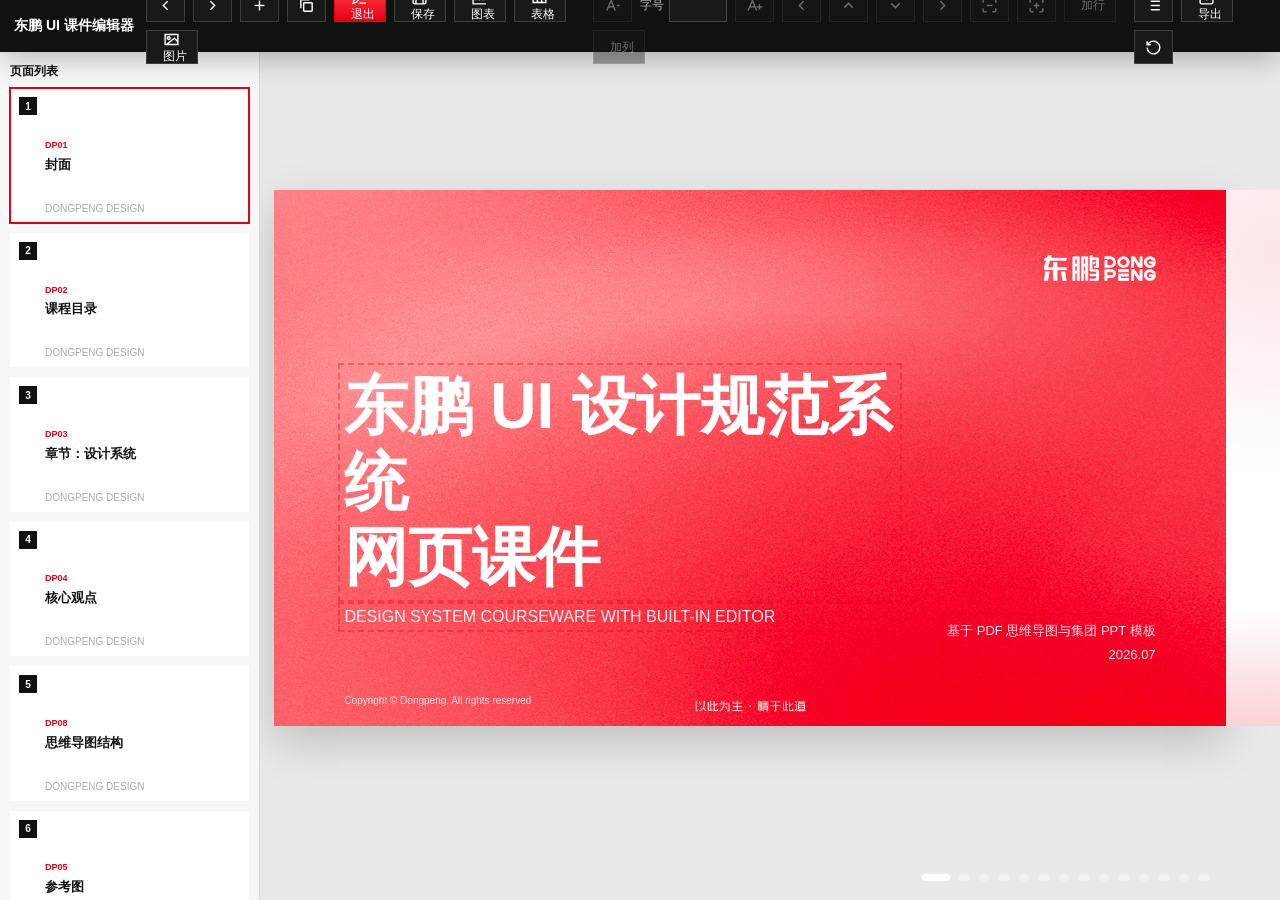
<file: courseware/index.html>
<!doctype html>
<html lang="zh-CN">
<head>
  <meta charset="UTF-8" />
  <meta name="viewport" content="width=device-width, initial-scale=1.0" />
  <title>东鹏 UI 设计规范系统课件 · 可编辑版</title>
  <style>
    :root{
      --dp-red:#e60012;
      --dp-red-deep:#c9000f;
      --dp-red-soft:#ff4b55;
      --dp-ink:#202124;
      --dp-text:#333;
      --dp-muted:#737373;
      --dp-line:#f0c9cc;
      --dp-paper:#fff;
      --dp-wash:#fff7f7;
      --dp-font:"Microsoft YaHei UI","Microsoft YaHei","微软雅黑","PingFang SC","Noto Sans SC",Arial,sans-serif;
      --dp-mono:"DIN Alternate","Arial Narrow",Arial,sans-serif;
    }
    *{box-sizing:border-box}
    html,body{width:100%;height:100%;margin:0;overflow:hidden;background:#f3f3f3;color:var(--dp-ink);font-family:var(--dp-font);-webkit-font-smoothing:antialiased}
    button,input{font:inherit}
    .toolbar{position:fixed;left:0;right:0;top:0;height:52px;z-index:90;display:flex;align-items:center;justify-content:space-between;gap:12px;padding:0 14px;background:#111;color:#fff;border:0;backdrop-filter:none}
    .toolbar strong{font-size:14px;color:#fff;white-space:nowrap}
    .toolbar .group{display:flex;align-items:center;gap:8px;flex-wrap:wrap}
    .tool-btn{height:34px;min-width:34px;border:1px solid rgba(255,255,255,.16);background:#191919;color:#fff;display:inline-grid;place-items:center;cursor:pointer;padding:0 10px}
    .tool-btn.primary{background:linear-gradient(180deg,#ff3b44,var(--dp-red));color:#fff;border-color:var(--dp-red)}
    .tool-btn svg{width:17px;height:17px;stroke:currentColor;stroke-width:2;fill:none}
    .tool-btn span{margin-left:6px;font-size:12px}
    .tool-btn:disabled{opacity:.38;cursor:not-allowed}
    .tool-input{width:58px;height:34px;border:1px solid rgba(255,255,255,.2);color:#fff;padding:0 8px;background:#191919}
    .tool-label{font-size:12px;color:#bbb;display:flex;align-items:center;gap:5px}
    .editor-on .toolbar{box-shadow:0 8px 28px rgba(0,0,0,.24)}
    .slide-sidebar{position:fixed;left:0;top:52px;bottom:0;width:260px;z-index:70;background:#f7f7f7;border-right:1px solid #d8d8d8;overflow:auto;padding:12px 10px}
    .slide-sidebar h2{font-size:12px;line-height:1.2;color:#111;margin:0 0 10px;font-weight:800}
    .thumb-list{display:grid;gap:10px}
    .thumb{position:relative;width:100%;aspect-ratio:16/9;border:1px solid transparent;background:#fff;cursor:pointer;text-align:left;padding:12px 12px 10px 34px;overflow:hidden}
    .thumb.active{border-color:var(--dp-red);box-shadow:0 0 0 1px var(--dp-red)}
    .thumb-num{position:absolute;left:8px;top:8px;width:18px;height:18px;display:grid;place-items:center;background:#111;color:#fff;font-size:10px;font-weight:800}
    .thumb-layout{font-size:9px;line-height:1.2;color:var(--dp-red);font-weight:800;text-transform:uppercase}
    .thumb-title{margin-top:6px;font-size:13px;line-height:1.25;color:#111;font-weight:800}
    .thumb-foot{position:absolute;left:34px;right:12px;bottom:8px;font-size:10px;color:#aaa;white-space:nowrap;overflow:hidden;text-overflow:ellipsis}
    .workspace-bg{position:fixed;left:260px;right:0;top:52px;bottom:0;background:#e9e9e9;z-index:1}
    #deck{position:fixed;left:300px;top:72px;width:1280px;height:720px;display:flex;transition:transform .34s cubic-bezier(.77,0,.175,1);z-index:10;box-shadow:0 16px 42px rgba(0,0,0,.18);overflow:visible}
    .slide{width:1280px;height:720px;flex:0 0 1280px;position:relative;overflow:hidden;background:#fff;padding:7.2vh 5.5vw 6.4vh;display:flex;flex-direction:column}
    .slide::after{content:"";position:absolute;left:0;right:0;bottom:0;height:13vh;background:linear-gradient(0deg,rgba(230,0,18,.18),rgba(230,0,18,0));pointer-events:none}
    .slide.dp-red{color:#fff;background:var(--dp-red) url("images/dp-ppt-bg1.png") center/cover no-repeat}
    .slide.dp-red::after{display:none}
    .slide.dp-light{background:radial-gradient(circle at 82% 96%,rgba(230,0,18,.16),transparent 34%),radial-gradient(circle at 5% 12%,rgba(230,0,18,.10),transparent 22%),#fff}
    .dp-chrome{position:relative;z-index:2;display:flex;align-items:flex-start;justify-content:space-between;min-height:34px;margin-bottom:4.2vh;font-size:11px;line-height:1.3;color:var(--dp-red);font-weight:700}
    .dp-red .dp-chrome{color:#fff}
    .dp-chrome .right{display:flex;align-items:center;gap:12px;text-transform:uppercase;letter-spacing:.02em}
    .dp-logo{width:112px;height:auto;display:block}
    .dp-mark-text{font-size:15px;font-weight:800;color:var(--dp-red)}
    .dp-foot{position:absolute;z-index:3;left:0;right:0;bottom:2.2vh;text-align:center;font-size:12px;letter-spacing:.08em;color:var(--dp-red)}
    .dp-red .dp-foot{color:#fff}
    .dp-copyright{position:absolute;left:5.5vw;bottom:2.2vh;font-size:10px;color:rgba(255,255,255,.82)}
    .dp-cover-main{position:relative;z-index:2;display:grid;grid-template-columns:1fr auto;align-items:center;gap:4vw;flex:1}
    .dp-cover-title{font-size:min(5.7vw,64px);line-height:1.18;font-weight:800;color:#fff;margin:0}
    .dp-cover-en{margin-top:12px;font-size:16px;color:rgba(255,255,255,.9);text-transform:uppercase}
    .dp-cover-meta{align-self:end;text-align:right;font-size:13px;line-height:1.9;color:rgba(255,255,255,.9)}
    .dp-section-center{position:relative;z-index:2;flex:1;display:grid;place-items:center;text-align:center}
    .dp-section-no{font-size:34px;font-weight:700;color:#fff;margin-bottom:14px}
    .dp-section-line{width:146px;height:1px;background:rgba(255,255,255,.82);margin:16px auto}
    .dp-content{position:relative;z-index:2;flex:1;display:grid;gap:28px}
    .dp-two{grid-template-columns:1.02fr .98fr;align-items:center}
    .dp-two-wide{grid-template-columns:1.15fr .85fr;align-items:start}
    .dp-three{grid-template-columns:repeat(3,1fr)}
    .dp-four{grid-template-columns:repeat(4,1fr)}
    .dp-kicker{font-size:16px;color:var(--dp-red);font-weight:800;margin-bottom:14px}
    .dp-title{font-size:44px;line-height:1.2;font-weight:800;color:var(--dp-ink);letter-spacing:0;margin:0}
    .dp-title-lg{font-size:56px;line-height:1.15;font-weight:800;margin:0}
    .dp-title-xl{font-size:min(7.4vw,82px);line-height:1.1;font-weight:800;margin:0}
    .dp-subtitle{font-size:20px;line-height:1.55;color:var(--dp-muted);font-weight:400}
    .dp-red .dp-subtitle{color:rgba(255,255,255,.92)}
    .dp-lead{font-size:21px;line-height:1.75;color:#555;max-width:840px;margin:0}
    .dp-rule{width:70px;height:2px;background:var(--dp-red);margin:18px 0 24px}
    .dp-red .dp-rule{background:#fff}
    .dp-card{background:rgba(255,255,255,.9);border-left:2px solid var(--dp-red);padding:25px 27px;min-height:150px}
    .dp-card.soft{background:linear-gradient(180deg,#fff,rgba(255,247,247,.92))}
    .dp-card h3{font-size:22px;line-height:1.35;color:var(--dp-red);margin:0 0 12px}
    .dp-card p,.dp-card li{font-size:15px;line-height:1.75;color:#5f6368;margin:0}
    .dp-card ul{margin:0;padding-left:18px}
    .dp-num{font-family:var(--dp-mono);font-size:70px;line-height:1;color:var(--dp-red);font-weight:800}
    .dp-unit{font-size:24px;color:var(--dp-red);font-weight:800;margin-left:4px}
    .dp-stat-label{font-size:15px;color:#555;margin-top:10px;line-height:1.5}
    .dp-stat-grid{display:grid;grid-template-columns:repeat(3,1fr);gap:28px;align-items:end}
    .dp-stat{border-left:2px solid var(--dp-red);padding-left:24px}
    .dp-circle-row{display:flex;align-items:center;justify-content:center;gap:28px;flex-wrap:nowrap}
    .dp-circle{width:170px;height:170px;border-radius:50%;display:grid;place-items:center;text-align:center;padding:24px;border:1.5px solid rgba(230,0,18,.48);color:var(--dp-red);background:rgba(255,255,255,.76)}
    .dp-circle.strong{background:radial-gradient(circle at 32% 20%,#ff858c,var(--dp-red) 68%);color:#fff;border:0}
    .dp-circle h3{font-size:21px;line-height:1.3;margin:0}
    .dp-circle p{font-size:13px;line-height:1.5;margin:8px 0 0;color:inherit;opacity:.86}
    .dp-plus{font-size:32px;color:var(--dp-red);font-weight:300}
    .dp-image-frame{width:100%;height:100%;min-height:360px;overflow:hidden;background:#f5f5f5;border:1px solid rgba(230,0,18,.16)}
    .dp-image-frame img{width:100%;height:100%;object-fit:cover;display:block}
    .dp-product-grid{display:grid;grid-template-columns:repeat(5,1fr);gap:22px;align-items:end}
    .dp-product{background:#fff;border-top:2px solid var(--dp-red);padding-top:10px}
    .dp-product .tile{width:100%;aspect-ratio:3/4;display:grid;place-items:center;background:linear-gradient(135deg,#fff,#ffe6e8);color:var(--dp-red)}
    .dp-product svg{width:44%;height:44%;stroke:currentColor;fill:none;stroke-width:1.8}
    .dp-product h4{font-size:15px;margin:14px 0 0;color:#555}
    .dp-product p{font-size:12px;line-height:1.5;color:#888;margin:4px 0 0}
    .dp-column-chart{height:380px;display:flex;align-items:end;gap:32px;padding:24px 18px 0}
    .dp-column{flex:1;display:flex;flex-direction:column;align-items:center;gap:12px}
    .dp-column-fill{width:100%;background:linear-gradient(180deg,#fff,rgba(230,0,18,.88));height:var(--h);min-height:44px}
    .dp-column strong{color:var(--dp-red);font-size:24px}
    .dp-column span{font-size:13px;color:#666}
    .line-chart{height:360px;background:linear-gradient(#fff,#fff8f8);border:1px solid rgba(230,0,18,.14);padding:28px}
    .line-chart svg{width:100%;height:100%;overflow:visible}
    .line-chart text{font-size:12px;fill:#737373}
    .dp-table{width:100%;border-collapse:collapse;font-size:14px;background:#fff}
    .dp-table th{background:linear-gradient(180deg,#ff7278,var(--dp-red));color:#fff;font-weight:700;padding:12px;border:1px solid #f5a3a8}
    .dp-table td{padding:11px;border:1px solid #f6d4d6;color:#555;text-align:center}
    .dp-table tr:nth-child(even) td{background:#fff8f8}
    .quote{max-width:820px;text-align:center;margin:auto}
    .quote .main{font-size:34px;line-height:1.55;color:var(--dp-red);font-weight:800}
    .quote .sub{font-size:16px;color:#666;margin-top:18px}
    .mindmap{position:relative;min-height:430px;display:grid;place-items:center}
    .mind-center{width:170px;height:170px;border-radius:50%;display:grid;place-items:center;text-align:center;background:linear-gradient(135deg,#ff4b55,var(--dp-red));color:#fff;font-size:24px;font-weight:800}
    .mind-node{position:absolute;width:170px;min-height:82px;background:#fff;border-left:2px solid var(--dp-red);padding:16px 18px;color:#555}
    .mind-node strong{display:block;color:var(--dp-red);font-size:18px;margin-bottom:6px}
    .mind-node small{line-height:1.5}
    .mind-node.n1{left:0;top:20px}.mind-node.n2{right:0;top:20px}.mind-node.n3{left:2vw;bottom:40px}.mind-node.n4{right:2vw;bottom:40px}
    .icon-list{display:grid;grid-template-columns:repeat(4,1fr);gap:16px}
    .icon-cell{background:#fff;border-left:2px solid var(--dp-red);padding:20px;text-align:center;color:var(--dp-red)}
    .icon-cell svg{width:34px;height:34px;stroke:currentColor;fill:none;stroke-width:1.8}
    .icon-cell span{display:block;margin-top:10px;font-size:13px;color:#666}
    #nav{position:fixed;right:5.5vw;bottom:2.1vh;z-index:30;display:flex;gap:8px}
    #nav .dot{width:7px;height:7px;border:0;border-radius:50%;background:rgba(230,0,18,.28);cursor:pointer;transition:all .25s ease}
    #nav .dot.active{width:28px;border-radius:999px;background:var(--dp-red)}
    body.dp-red-bg #nav .dot{background:rgba(255,255,255,.36)}
    body.dp-red-bg #nav .dot.active{background:#fff}
    #index{position:fixed;inset:0;background:rgba(255,255,255,.96);z-index:80;display:none;padding:7vh 5vw;overflow:auto}
    #index.open{display:block}
    #index h2{color:var(--dp-red);font-size:26px;margin:0 0 24px}
    #index .grid{display:grid;grid-template-columns:repeat(auto-fill,minmax(220px,1fr));gap:14px}
    #index button{text-align:left;border:1px solid #f0c9cc;background:#fff;padding:16px;color:#333;cursor:pointer}
    #toast{position:fixed;right:20px;bottom:20px;z-index:120;background:var(--dp-red);color:#fff;padding:10px 14px;font-size:13px;opacity:0;transform:translateY(10px);transition:.25s}
    #toast.show{opacity:1;transform:none}
    [contenteditable="true"]{outline:2px dashed rgba(230,0,18,.35);outline-offset:4px}
    .inserted{margin-top:18px}
    .edit-free{position:absolute!important;margin:0!important;z-index:25}
    .selected-editable{outline:2px solid var(--dp-red)!important;outline-offset:4px}
    .selection-box{position:absolute;z-index:130;pointer-events:none;border:1px solid rgba(230,0,18,.65)}
    .selection-box.hidden{display:none}
    .edit-move-handle,.edit-resize-handle{position:absolute;z-index:140;background:var(--dp-red);color:#fff;border:1px solid #fff;box-shadow:0 4px 16px rgba(230,0,18,.2);user-select:none;touch-action:none}
    .edit-move-handle{left:-2px;top:-34px;height:26px;min-width:62px;padding:0 9px;display:flex;align-items:center;justify-content:center;font-size:12px;cursor:move}
    .edit-resize-handle{right:-13px;bottom:-13px;width:24px;height:24px;cursor:nwse-resize;display:grid;place-items:center}
    .edit-resize-handle::before{content:"";width:10px;height:10px;border-right:2px solid #fff;border-bottom:2px solid #fff}
    .sr-only{position:absolute;width:1px;height:1px;padding:0;margin:-1px;overflow:hidden;clip:rect(0,0,0,0);white-space:nowrap;border:0}
    @media(max-width:920px){
      .toolbar{left:8px;right:8px;top:8px}
      .toolbar strong{display:none}
      .slide{padding:9vh 6vw 7vh}
      .dp-two,.dp-two-wide,.dp-three,.dp-four{grid-template-columns:1fr}
      .dp-cover-main{grid-template-columns:1fr}
      .dp-stat-grid{grid-template-columns:1fr}
      .dp-product-grid{grid-template-columns:repeat(2,1fr)}
      .dp-title-lg{font-size:40px}
      .dp-circle-row{gap:16px;flex-wrap:wrap}
      .dp-circle{width:142px;height:142px}
      .mind-node{position:static;width:auto;margin:8px 0}
      .mindmap{display:block}
      .mind-center{margin:0 auto 14px}
    }
  </style>
</head>
<body class="editor-workspace editor-on">
  <header class="toolbar" aria-label="课件编辑器">
    <strong>东鹏 UI 课件编辑器</strong>
    <div class="group">
      <button class="tool-btn" id="prevBtn" type="button" title="上一页"><svg viewBox="0 0 24 24"><path d="m15 18-6-6 6-6"/></svg></button>
      <button class="tool-btn" id="nextBtn" type="button" title="下一页"><svg viewBox="0 0 24 24"><path d="m9 18 6-6-6-6"/></svg></button>
      <button class="tool-btn" id="addPageBtn" type="button" title="插入页面"><svg viewBox="0 0 24 24"><path d="M12 5v14"/><path d="M5 12h14"/></svg></button>
      <button class="tool-btn" id="duplicatePageBtn" type="button" title="复制当前页"><svg viewBox="0 0 24 24"><rect x="8" y="8" width="12" height="12" rx="1"/><path d="M4 16V5a1 1 0 0 1 1-1h11"/></svg></button>
      <button class="tool-btn primary" id="editToggle" type="button" title="切换编辑">
        <svg viewBox="0 0 24 24"><path d="M12 20h9"/><path d="M16.5 3.5a2.1 2.1 0 0 1 3 3L7 19l-4 1 1-4Z"/></svg><span>编辑</span>
      </button>
      <button class="tool-btn" id="saveBtn" type="button" title="保存到本机">
        <svg viewBox="0 0 24 24"><path d="M19 21H5a2 2 0 0 1-2-2V5a2 2 0 0 1 2-2h11l5 5v11a2 2 0 0 1-2 2Z"/><path d="M17 21v-8H7v8"/><path d="M7 3v5h8"/></svg><span>保存</span>
      </button>
      <button class="tool-btn" id="addChartBtn" type="button" title="插入图表">
        <svg viewBox="0 0 24 24"><path d="M3 3v18h18"/><path d="M7 16V9"/><path d="M12 16V5"/><path d="M17 16v-3"/></svg><span>图表</span>
      </button>
      <button class="tool-btn" id="addTableBtn" type="button" title="插入表格">
        <svg viewBox="0 0 24 24"><path d="M3 5h18v14H3z"/><path d="M3 10h18"/><path d="M9 5v14"/><path d="M15 5v14"/></svg><span>表格</span>
      </button>
      <button class="tool-btn" id="imageBtn" type="button" title="插入图片">
        <svg viewBox="0 0 24 24"><path d="M3 5h18v14H3z"/><circle cx="8" cy="10" r="2"/><path d="m21 15-5-5L5 19"/></svg><span>图片</span>
      </button>
      <input class="sr-only" id="imageInput" type="file" accept="image/*" />
    </div>
    <div class="group" aria-label="对象调整">
      <button class="tool-btn edit-only" id="fontDownBtn" type="button" title="减小字号">
        <svg viewBox="0 0 24 24"><path d="M4 19 10 5l6 14"/><path d="M6.5 14h7"/><path d="M18 12h4"/></svg>
      </button>
      <label class="tool-label">字号<input class="tool-input edit-only" id="fontSizeInput" type="number" min="8" max="120" step="1" /></label>
      <button class="tool-btn edit-only" id="fontUpBtn" type="button" title="增大字号">
        <svg viewBox="0 0 24 24"><path d="M3 19 9 5l6 14"/><path d="M5.5 14h7"/><path d="M19 10v8"/><path d="M15 14h8"/></svg>
      </button>
      <button class="tool-btn edit-only" id="moveLeftBtn" type="button" title="左移"><svg viewBox="0 0 24 24"><path d="m15 18-6-6 6-6"/></svg></button>
      <button class="tool-btn edit-only" id="moveUpBtn" type="button" title="上移"><svg viewBox="0 0 24 24"><path d="m18 15-6-6-6 6"/></svg></button>
      <button class="tool-btn edit-only" id="moveDownBtn" type="button" title="下移"><svg viewBox="0 0 24 24"><path d="m6 9 6 6 6-6"/></svg></button>
      <button class="tool-btn edit-only" id="moveRightBtn" type="button" title="右移"><svg viewBox="0 0 24 24"><path d="m9 18 6-6-6-6"/></svg></button>
      <button class="tool-btn edit-only" id="sizeDownBtn" type="button" title="缩小对象">
        <svg viewBox="0 0 24 24"><path d="M8 3H5a2 2 0 0 0-2 2v3"/><path d="M16 3h3a2 2 0 0 1 2 2v3"/><path d="M8 21H5a2 2 0 0 1-2-2v-3"/><path d="M16 21h3a2 2 0 0 0 2-2v-3"/><path d="M8 12h8"/></svg>
      </button>
      <button class="tool-btn edit-only" id="sizeUpBtn" type="button" title="放大对象">
        <svg viewBox="0 0 24 24"><path d="M8 3H5a2 2 0 0 0-2 2v3"/><path d="M16 3h3a2 2 0 0 1 2 2v3"/><path d="M8 21H5a2 2 0 0 1-2-2v-3"/><path d="M16 21h3a2 2 0 0 0 2-2v-3"/><path d="M12 8v8"/><path d="M8 12h8"/></svg>
      </button>
      <button class="tool-btn edit-only" id="addRowBtn" type="button" title="表格增加一行"><span>加行</span></button>
      <button class="tool-btn edit-only" id="addColBtn" type="button" title="表格增加一列"><span>加列</span></button>
    </div>
    <div class="group">
      <button class="tool-btn" id="indexBtn" type="button" title="目录">
        <svg viewBox="0 0 24 24"><path d="M8 6h13"/><path d="M8 12h13"/><path d="M8 18h13"/><path d="M3 6h.01"/><path d="M3 12h.01"/><path d="M3 18h.01"/></svg>
      </button>
      <button class="tool-btn" id="exportBtn" type="button" title="导出 HTML">
        <svg viewBox="0 0 24 24"><path d="M21 15v4a2 2 0 0 1-2 2H5a2 2 0 0 1-2-2v-4"/><path d="M7 10l5 5 5-5"/><path d="M12 15V3"/></svg><span>导出</span>
      </button>
      <button class="tool-btn" id="resetBtn" type="button" title="恢复初始内容">
        <svg viewBox="0 0 24 24"><path d="M3 12a9 9 0 1 0 3-6.7L3 8"/><path d="M3 3v5h5"/></svg>
      </button>
    </div>
  </header>

  <aside class="slide-sidebar" aria-label="页面缩略图">
    <h2>页面列表</h2>
    <div id="thumbList" class="thumb-list"></div>
  </aside>
  <div class="workspace-bg" aria-hidden="true"></div>

  <main id="deck">
    <section class="slide dp-red" data-layout="DP01" data-title="封面">
      <div class="dp-chrome"><div class="left"></div><div class="right"><img class="dp-logo" src="images/dongpeng-logo.png" alt="DONGPENG"></div></div>
      <div class="dp-cover-main">
        <div>
          <h1 class="dp-cover-title editable">东鹏 UI 设计规范系统<br>网页课件</h1>
          <div class="dp-cover-en editable">DESIGN SYSTEM COURSEWARE WITH BUILT-IN EDITOR</div>
        </div>
        <div class="dp-cover-meta editable">基于 PDF 思维导图与集团 PPT 模板<br>2026.07</div>
      </div>
      <div class="dp-copyright">Copyright © Dongpeng. All rights reserved</div>
    </section>

    <section class="slide dp-light" data-layout="DP02" data-title="课程目录">
      <div class="dp-chrome"><div class="left">目录<br><span style="font-weight:400">CONTENTS</span></div><div class="right"><span class="dp-mark-text">DONGPENG</span></div></div>
      <div class="dp-content dp-three editable-target" style="align-items:center">
        <div class="dp-card soft editable"><h3>01</h3><p>从思维导图到设计系统</p></div>
        <div class="dp-card soft editable"><h3>02</h3><p>品牌基础：色彩、字体、图标</p></div>
        <div class="dp-card soft editable"><h3>03</h3><p>组件库与页面模板</p></div>
        <div class="dp-card soft editable"><h3>04</h3><p>图表、表格与数据表达</p></div>
        <div class="dp-card soft editable"><h3>05</h3><p>多端输出与 AI 协同</p></div>
        <div class="dp-card soft editable"><h3>06</h3><p>沉淀为 GitHub Skill</p></div>
      </div>
      <div class="dp-foot">以此为主 · 精于此道</div>
    </section>

    <section class="slide dp-red" data-layout="DP03" data-title="章节：设计系统">
      <div class="dp-section-center">
        <div>
          <div class="dp-section-no editable">01</div>
          <h2 class="dp-title-xl editable">把规范变成可复用的生产系统</h2>
          <div class="dp-section-line"></div>
          <p class="dp-subtitle editable">不仅是视觉文档，更是组件、页面、课件与 Skill 的统一入口</p>
        </div>
      </div>
      <div class="dp-foot">以此为主 · 精于此道</div>
    </section>

    <section class="slide dp-light" data-layout="DP04" data-title="核心观点">
      <div class="dp-chrome"><div class="left">观点 / SLOGAN</div><div class="right"><span class="dp-mark-text">DONGPENG</span></div></div>
      <div class="quote editable-target">
        <div class="main editable">设计规范不是静态文档<br>而是持续生产一致体验的工具</div>
        <div class="dp-rule" style="margin-left:auto;margin-right:auto"></div>
        <div class="sub editable">首页定调，目录建立路径，章节切换节奏，正文承载方法，结尾沉淀行动。</div>
      </div>
      <div class="dp-foot">以此为主 · 精于此道</div>
    </section>

    <section class="slide dp-light" data-layout="DP08" data-title="思维导图结构">
      <div class="dp-chrome"><div class="left">结构 / MIND MAP</div><div class="right"><span class="dp-mark-text">DONGPENG</span></div></div>
      <div class="dp-content dp-two">
        <div>
          <h2 class="dp-title editable">PDF 思维导图的<br>四层结构</h2>
          <div class="dp-rule"></div>
          <p class="dp-lead editable">课件按“原则、令牌、组件、输出”组织，把抽象规范转化成可以讲、可以改、可以复用的页面。</p>
        </div>
        <div class="mindmap editable-target">
          <div class="mind-center editable">设计规范<br>系统</div>
          <div class="mind-node n1 editable"><strong>原则</strong><small>一致性、高效性、可扩展、可访问</small></div>
          <div class="mind-node n2 editable"><strong>令牌</strong><small>色彩、字体、间距、圆角、阴影</small></div>
          <div class="mind-node n3 editable"><strong>组件</strong><small>按钮、表单、导航、表格、反馈</small></div>
          <div class="mind-node n4 editable"><strong>输出</strong><small>Web、移动端、大屏、规范文档、Skill</small></div>
        </div>
      </div>
      <div class="dp-foot">以此为主 · 精于此道</div>
    </section>

    <section class="slide dp-light" data-layout="DP05" data-title="参考图">
      <div class="dp-chrome"><div class="left">证据 / REFERENCE</div><div class="right"><span class="dp-mark-text">DONGPENG</span></div></div>
      <div class="dp-content dp-two">
        <div>
          <div class="dp-kicker editable">从参考图提炼课件语言</div>
          <h2 class="dp-title-lg editable">组件库、规范文档、Demo 页面保持同一套视觉语法</h2>
          <div class="dp-rule"></div>
          <p class="dp-lead editable">红白主色、克制中性色、清晰图标和密集但有序的信息组织，是东鹏 UI 规范在课件中的核心表达。</p>
        </div>
        <div class="dp-image-frame"><img src="images/ui-reference.png" alt="东鹏 UI 参考图"></div>
      </div>
      <div class="dp-foot">以此为主 · 精于此道</div>
    </section>

    <section class="slide dp-light" data-layout="DP06" data-title="设计原则">
      <div class="dp-chrome"><div class="left">原则 / PRINCIPLES</div><div class="right"><span class="dp-mark-text">DONGPENG</span></div></div>
      <div><h2 class="dp-title editable">四个原则，约束所有界面表达</h2><div class="dp-rule"></div></div>
      <div class="dp-content dp-four editable-target" style="align-items:start">
        <div class="dp-card editable"><h3>一致性</h3><p>统一控件状态、图标线宽、文案层级，降低跨系统学习成本。</p></div>
        <div class="dp-card editable"><h3>高效性</h3><p>为高频业务保留密度，让筛选、表格、操作更适合反复使用。</p></div>
        <div class="dp-card editable"><h3>可扩展</h3><p>组件和页面模板先定义规则，再服务 RTM、助销宝和新业务。</p></div>
        <div class="dp-card editable"><h3>可访问</h3><p>对比度、字号、反馈状态和触控热区要能覆盖多端场景。</p></div>
      </div>
      <div class="dp-foot">以此为主 · 精于此道</div>
    </section>

    <section class="slide dp-light" data-layout="DP07" data-title="设计令牌">
      <div class="dp-chrome"><div class="left">令牌 / TOKENS</div><div class="right"><span class="dp-mark-text">DONGPENG</span></div></div>
      <h2 class="dp-title editable">用少量设计令牌<br>托住大量业务页面</h2><div class="dp-rule"></div>
      <div class="dp-stat-grid editable-target" style="flex:1">
        <div class="dp-stat editable"><div><span class="dp-num">1</span><span class="dp-unit">套</span></div><div class="dp-stat-label">东鹏红白品牌主系统</div></div>
        <div class="dp-stat editable"><div><span class="dp-num">4</span><span class="dp-unit">px</span></div><div class="dp-stat-label">基础网格控制间距节奏</div></div>
        <div class="dp-stat editable"><div><span class="dp-num">2</span><span class="dp-unit">px</span></div><div class="dp-stat-label">图标线宽与组件边界</div></div>
      </div>
      <div class="dp-foot">以此为主 · 精于此道</div>
    </section>

    <section class="slide dp-light" data-layout="DP10" data-title="组件成熟度">
      <div class="dp-chrome"><div class="left">图表 / CHART</div><div class="right"><span class="dp-mark-text">DONGPENG</span></div></div>
      <div class="dp-content dp-two-wide">
        <div>
          <h2 class="dp-title editable">组件成熟度<br>分阶段推进</h2><div class="dp-rule"></div>
          <p class="dp-lead editable">先固化基础控件，再沉淀业务组件，最后把页面模板和 AI 生成规则一起封装。</p>
        </div>
        <div class="dp-column-chart editable-target">
          <div class="dp-column editable"><strong>40%</strong><div class="dp-column-fill" style="--h:40%"></div><span>基础</span></div>
          <div class="dp-column editable"><strong>64%</strong><div class="dp-column-fill" style="--h:64%"></div><span>组件</span></div>
          <div class="dp-column editable"><strong>78%</strong><div class="dp-column-fill" style="--h:78%"></div><span>页面</span></div>
          <div class="dp-column editable"><strong>92%</strong><div class="dp-column-fill" style="--h:92%"></div><span>Skill</span></div>
        </div>
      </div>
      <div class="dp-foot">以此为主 · 精于此道</div>
    </section>

    <section class="slide dp-light" data-layout="DP11" data-title="组件清单">
      <div class="dp-chrome"><div class="left">表格 / TABLE</div><div class="right"><span class="dp-mark-text">DONGPENG</span></div></div>
      <h2 class="dp-title editable">组件库交付清单</h2><div class="dp-rule"></div>
      <div class="editable-target">
        <table class="dp-table editable">
          <thead><tr><th>模块</th><th>核心内容</th><th>状态</th><th>输出形式</th></tr></thead>
          <tbody>
            <tr><td>基础</td><td>颜色、字体、间距、图标</td><td>已成型</td><td>DESIGN.md / 网页规范</td></tr>
            <tr><td>组件</td><td>按钮、表单、表格、反馈</td><td>可复用</td><td>组件库 / Demo</td></tr>
            <tr><td>页面</td><td>RTM、助销宝、Dashboard</td><td>可扩展</td><td>页面模板</td></tr>
            <tr><td>课件</td><td>PPT 风格网页与编辑器</td><td>本次新增</td><td>HTML Courseware</td></tr>
          </tbody>
        </table>
      </div>
      <div class="dp-foot">以此为主 · 精于此道</div>
    </section>

    <section class="slide dp-light" data-layout="DP09" data-title="多端输出">
      <div class="dp-chrome"><div class="left">输出 / MULTI OUTPUT</div><div class="right"><span class="dp-mark-text">DONGPENG</span></div></div>
      <h2 class="dp-title editable">同一套规范，输出到多个业务终端</h2><div class="dp-rule"></div>
      <div class="dp-product-grid editable-target">
        <div class="dp-product editable"><div class="tile"><svg viewBox="0 0 24 24"><path d="M3 5h18v12H3z"/><path d="M8 21h8"/><path d="M12 17v4"/></svg></div><h4>Web 端</h4><p>后台系统与管理台</p></div>
        <div class="dp-product editable"><div class="tile"><svg viewBox="0 0 24 24"><rect x="7" y="2" width="10" height="20" rx="2"/><path d="M11 18h2"/></svg></div><h4>移动端</h4><p>助销宝与门店应用</p></div>
        <div class="dp-product editable"><div class="tile"><svg viewBox="0 0 24 24"><path d="M4 4h16v13H4z"/><path d="M4 9h16"/><path d="M9 17v3"/><path d="M15 17v3"/></svg></div><h4>大屏端</h4><p>经营看板与会议展示</p></div>
        <div class="dp-product editable"><div class="tile"><svg viewBox="0 0 24 24"><path d="M14 2H6a2 2 0 0 0-2 2v16a2 2 0 0 0 2 2h12a2 2 0 0 0 2-2V8Z"/><path d="M14 2v6h6"/><path d="M8 13h8"/><path d="M8 17h5"/></svg></div><h4>规范文档</h4><p>DESIGN.md 与组件说明</p></div>
        <div class="dp-product editable"><div class="tile"><svg viewBox="0 0 24 24"><path d="M12 3 4 7l8 4 8-4-8-4Z"/><path d="m4 12 8 4 8-4"/><path d="m4 17 8 4 8-4"/></svg></div><h4>Skill</h4><p>AI 自动生成东鹏风格资产</p></div>
      </div>
      <div class="dp-foot">以此为主 · 精于此道</div>
    </section>

    <section class="slide dp-light" data-layout="DP05" data-title="系统图">
      <div class="dp-chrome"><div class="left">协同 / AI WORKFLOW</div><div class="right"><span class="dp-mark-text">DONGPENG</span></div></div>
      <div class="dp-content dp-two">
        <div>
          <div class="dp-kicker editable">品牌基线 + 业务自定义 + AI 协同</div>
          <h2 class="dp-title-lg editable">下一步可以封装成 GitHub Skill</h2>
          <div class="dp-rule"></div>
          <p class="dp-lead editable">把模板、资产、布局规则、检查清单和生成流程写进 Skill，之后只要输入主题和素材，就能稳定产出东鹏风格网页课件或 PPT。</p>
        </div>
        <div class="dp-image-frame"><img src="images/system-map.png" alt="东鹏设计系统输出关系图"></div>
      </div>
      <div class="dp-foot">以此为主 · 精于此道</div>
    </section>

    <section class="slide dp-light" data-layout="DP06" data-title="Skill 化路线">
      <div class="dp-chrome"><div class="left">路线 / SKILL ROADMAP</div><div class="right"><span class="dp-mark-text">DONGPENG</span></div></div>
      <div><h2 class="dp-title editable">GitHub Skill 建议拆成四个文件层</h2><div class="dp-rule"></div></div>
      <div class="dp-content dp-four editable-target" style="align-items:start">
        <div class="dp-card editable"><h3>01 SKILL.md</h3><p>写清触发场景、输入要求、输出物和东鹏红白风格硬规则。</p></div>
        <div class="dp-card editable"><h3>02 assets</h3><p>放 logo、背景、课件模板、组件截图和可复用图片槽位。</p></div>
        <div class="dp-card editable"><h3>03 references</h3><p>沉淀布局、组件、图表、表格和质量检查清单。</p></div>
        <div class="dp-card editable"><h3>04 scripts</h3><p>做占位符检查、图片路径检查、版式编号检查和打包命令。</p></div>
      </div>
      <div class="dp-foot">以此为主 · 精于此道</div>
    </section>

    <section class="slide dp-red" data-layout="DP12" data-title="收尾">
      <div class="dp-chrome"><div class="left"></div><div class="right"><img class="dp-logo" src="images/dongpeng-logo.png" alt="DONGPENG"></div></div>
      <div class="dp-section-center">
        <div>
          <h2 class="dp-title-xl editable">让规范进入生产流程</h2>
          <div class="dp-section-line"></div>
          <p class="dp-subtitle editable">网页课件先可讲、可改、可复用；下一步再封装成 Skill</p>
        </div>
      </div>
    </section>
  </main>

  <div id="nav" aria-label="slide navigation"></div>
  <div id="index" aria-hidden="true"><h2>目录 / Slides</h2><div class="grid"></div></div>
  <div id="toast" role="status" aria-live="polite"></div>
  <div id="selectionBox" class="selection-box hidden" aria-hidden="true">
    <div id="moveHandle" class="edit-move-handle">移动</div>
    <div id="resizeHandle" class="edit-resize-handle"></div>
  </div>

  <script>
    const deck = document.getElementById('deck');
    const nav = document.getElementById('nav');
    const thumbList = document.getElementById('thumbList');
    const indexPanel = document.getElementById('index');
    const toast = document.getElementById('toast');
    const selectionBox = document.getElementById('selectionBox');
    const moveHandle = document.getElementById('moveHandle');
    const resizeHandle = document.getElementById('resizeHandle');
    const storageKey = 'dongpeng-courseware-v4';
    const initialDeck = deck.innerHTML;
    let slides = [];
    let idx = 0;
    let editing = true;
    let selectedEl = null;
    let dragState = null;

    function iconTableBlock(){
      return `<table class="dp-table inserted editable edit-free" style="left:22%;top:30%;width:56%;height:auto"><thead><tr><th>项目</th><th>说明</th><th>状态</th></tr></thead><tbody><tr><td>新增项</td><td>点击编辑文字</td><td>进行中</td></tr><tr><td>新增项</td><td>点击编辑文字</td><td>待确认</td></tr></tbody></table>`;
    }
    function chartBlock(){
      return `<div class="dp-column-chart inserted editable edit-free" style="left:28%;top:28%;width:44%;height:40%"><div class="dp-column"><strong>45%</strong><div class="dp-column-fill" style="--h:45%"></div><span>阶段一</span></div><div class="dp-column"><strong>68%</strong><div class="dp-column-fill" style="--h:68%"></div><span>阶段二</span></div><div class="dp-column"><strong>86%</strong><div class="dp-column-fill" style="--h:86%"></div><span>阶段三</span></div></div>`;
    }
    function newPageTemplate(){
      return `<section class="slide dp-light" data-layout="DP05" data-title="新页面">
        <div class="dp-chrome"><div class="left editable">NEW SECTION</div><div class="right"><span class="dp-mark-text">DONGPENG</span></div></div>
        <div class="dp-content dp-two editable-target">
          <div>
            <div class="dp-kicker editable">NEW SECTION</div>
            <h2 class="dp-title-lg editable">双击编辑<br>页面标题</h2>
            <div class="dp-rule"></div>
            <p class="dp-lead editable">在这里输入页面正文。</p>
          </div>
          <div class="dp-card editable" style="min-height:320px;background:#111;color:#fff;border-left:0">
            <h3 style="color:var(--dp-red);font-size:64px">01</h3>
            <p style="color:#fff">在这里输入重点信息。</p>
          </div>
        </div>
        <div class="dp-foot">以此为主 · 精于此道</div>
      </section>`;
    }
    function applyStageSize(){
      const availableW = Math.max(520, window.innerWidth - 300);
      const availableH = Math.max(320, window.innerHeight - 88);
      const w = Math.min(availableW - 28, availableH * 16 / 9);
      const h = w * 9 / 16;
      deck.style.width = `${w}px`;
      deck.style.height = `${h}px`;
      deck.style.left = `${260 + (availableW - w) / 2}px`;
      deck.style.top = `${52 + (availableH - h) / 2}px`;
      slides.forEach(slide => {
        slide.style.width = `${w}px`;
        slide.style.height = `${h}px`;
        slide.style.flexBasis = `${w}px`;
      });
    }
    function slideWidth(){
      return slides[0]?.getBoundingClientRect().width || window.innerWidth;
    }
    function showToast(msg){
      toast.textContent = msg;
      toast.classList.add('show');
      setTimeout(() => toast.classList.remove('show'), 1800);
    }
    function selectableFrom(target){
      return target.closest('.dp-image-frame, .dp-table, .dp-column-chart, .dp-card, .dp-product, .mind-node, .mind-center, .dp-stat, .dp-circle, .quote, .editable');
    }
    function activeSlide(){
      return slides[idx];
    }
    function slideRect(){
      return activeSlide().getBoundingClientRect();
    }
    function makeFree(el){
      if(!el || el.classList.contains('edit-free')) return;
      const sr = slideRect();
      const r = el.getBoundingClientRect();
      el.style.left = `${((r.left - sr.left) / sr.width) * 100}%`;
      el.style.top = `${((r.top - sr.top) / sr.height) * 100}%`;
      el.style.width = `${(r.width / sr.width) * 100}%`;
      el.style.height = `${(r.height / sr.height) * 100}%`;
      el.classList.add('edit-free');
    }
    function updateSelectionBox(){
      if(!editing || !selectedEl || !activeSlide().contains(selectedEl)){
        selectionBox.classList.add('hidden');
        return;
      }
      const sr = slideRect();
      const r = selectedEl.getBoundingClientRect();
      selectionBox.style.left = `${r.left - sr.left}px`;
      selectionBox.style.top = `${r.top - sr.top}px`;
      selectionBox.style.width = `${r.width}px`;
      selectionBox.style.height = `${r.height}px`;
      activeSlide().appendChild(selectionBox);
      selectionBox.classList.remove('hidden');
    }
    function selectElement(el){
      if(!editing || !el || !activeSlide().contains(el)) return;
      if(selectedEl) selectedEl.classList.remove('selected-editable');
      selectedEl = el;
      selectedEl.classList.add('selected-editable');
      syncEditorControls();
      updateSelectionBox();
    }
    function clearSelection(){
      if(selectedEl) selectedEl.classList.remove('selected-editable');
      selectedEl = null;
      selectionBox.classList.add('hidden');
      syncEditorControls();
    }
    function syncEditorControls(){
      const hasSelection = Boolean(selectedEl);
      document.querySelectorAll('.edit-only').forEach(el => {
        el.disabled = editing ? !hasSelection : true;
      });
      const fontInput = document.getElementById('fontSizeInput');
      if(selectedEl){
        fontInput.value = Math.round(parseFloat(getComputedStyle(selectedEl).fontSize) || 16);
      }else{
        fontInput.value = '';
      }
      const table = selectedTable();
      document.getElementById('addRowBtn').disabled = !(editing && table);
      document.getElementById('addColBtn').disabled = !(editing && table);
    }
    function selectedTable(){
      if(!selectedEl) return null;
      return selectedEl.matches('table') ? selectedEl : selectedEl.querySelector('table');
    }
    function nudgeSelected(dx, dy){
      if(!selectedEl) return;
      makeFree(selectedEl);
      const left = parseFloat(selectedEl.style.left) || 0;
      const top = parseFloat(selectedEl.style.top) || 0;
      const sr = slideRect();
      selectedEl.style.left = `${left + (dx / sr.width) * 100}%`;
      selectedEl.style.top = `${top + (dy / sr.height) * 100}%`;
      updateSelectionBox();
    }
    function scaleSelected(factor){
      if(!selectedEl) return;
      makeFree(selectedEl);
      const w = parseFloat(selectedEl.style.width) || 20;
      const h = parseFloat(selectedEl.style.height) || 20;
      selectedEl.style.width = `${Math.max(5, w * factor)}%`;
      selectedEl.style.height = `${Math.max(4, h * factor)}%`;
      updateSelectionBox();
    }
    function setFontSize(size){
      if(!selectedEl || !size) return;
      selectedEl.style.fontSize = `${Math.max(8, Math.min(120, Number(size)))}px`;
      selectedEl.querySelectorAll('h1,h2,h3,h4,p,span,strong,small,td,th,li,div').forEach(child => {
        if(child.closest('.edit-move-handle,.edit-resize-handle')) return;
        child.style.fontSize = 'inherit';
      });
      updateSelectionBox();
    }
    function changeFont(delta){
      if(!selectedEl) return;
      const base = parseFloat(getComputedStyle(selectedEl).fontSize) || 16;
      setFontSize(base + delta);
      syncEditorControls();
    }
    function addTableRow(){
      const table = selectedTable();
      if(!table) return;
      const body = table.tBodies[0] || table.createTBody();
      const cols = table.rows[0]?.cells.length || 3;
      const row = body.insertRow();
      for(let i = 0; i < cols; i += 1){
        const cell = row.insertCell();
        cell.textContent = '新增内容';
      }
      updateSelectionBox();
    }
    function addTableCol(){
      const table = selectedTable();
      if(!table) return;
      [...table.rows].forEach((row, i) => {
        const cell = i === 0 ? document.createElement('th') : document.createElement('td');
        cell.textContent = i === 0 ? '新增列' : '新增内容';
        row.appendChild(cell);
      });
      updateSelectionBox();
    }
    function collectSlides(){
      slides = [...deck.querySelectorAll('.slide')];
      applyStageSize();
      nav.innerHTML = '';
      slides.forEach((slide, i) => {
        const b = document.createElement('button');
        b.className = 'dot';
        b.type = 'button';
        b.setAttribute('aria-label', `Go to slide ${i + 1}`);
        b.addEventListener('click', () => go(i));
        nav.appendChild(b);
      });
      buildIndex();
      buildThumbs();
      applyEditable();
    }
    function setChrome(){
      document.body.classList.toggle('dp-red-bg', slides[idx]?.classList.contains('dp-red'));
    }
    function go(n){
      idx = Math.max(0, Math.min(slides.length - 1, n));
      deck.style.transform = `translateX(-${idx * slideWidth()}px)`;
      nav.querySelectorAll('.dot').forEach((d, i) => d.classList.toggle('active', i === idx));
      thumbList.querySelectorAll('.thumb').forEach((d, i) => d.classList.toggle('active', i === idx));
      setChrome();
      if(selectedEl && !activeSlide().contains(selectedEl)) clearSelection();
      updateSelectionBox();
    }
    function buildThumbs(){
      thumbList.innerHTML = '';
      slides.forEach((slide, i) => {
        const title = slide.dataset.title || '未命名页面';
        const layout = slide.dataset.layout || 'DP';
        const btn = document.createElement('button');
        btn.type = 'button';
        btn.className = 'thumb';
        btn.innerHTML = `<span class="thumb-num">${i + 1}</span><div class="thumb-layout">${layout}</div><div class="thumb-title">${title}</div><div class="thumb-foot">DONGPENG DESIGN</div>`;
        btn.addEventListener('click', () => go(i));
        thumbList.appendChild(btn);
      });
    }
    function buildIndex(){
      const grid = indexPanel.querySelector('.grid');
      grid.innerHTML = '';
      slides.forEach((slide, i) => {
        const b = document.createElement('button');
        b.type = 'button';
        b.innerHTML = `<strong>${String(i + 1).padStart(2,'0')}</strong><br>${slide.dataset.title || '未命名页面'}`;
        b.addEventListener('click', () => {
          indexPanel.classList.remove('open');
          go(i);
        });
        grid.appendChild(b);
      });
    }
    function applyEditable(){
      deck.querySelectorAll('.editable').forEach(el => {
        el.contentEditable = editing ? 'true' : 'false';
      });
      document.body.classList.toggle('editor-on', editing);
      document.getElementById('editToggle').querySelector('span').textContent = editing ? '退出' : '编辑';
      if(!editing) clearSelection();
      syncEditorControls();
    }
    function targetForInsert(){
      return slides[idx].querySelector('.editable-target') || slides[idx].querySelector('.dp-content') || slides[idx];
    }
    function insertHtml(html){
      const target = html.includes('edit-free') ? activeSlide() : targetForInsert();
      target.insertAdjacentHTML('beforeend', html);
      applyEditable();
      const inserted = target.lastElementChild;
      if(inserted) selectElement(inserted);
      showToast('已插入，可直接编辑');
    }
    function insertPage(){
      slides[idx].insertAdjacentHTML('afterend', newPageTemplate());
      collectSlides();
      go(idx + 1);
      showToast('已插入新页面');
    }
    function duplicatePage(){
      const copy = slides[idx].cloneNode(true);
      copy.querySelector('#selectionBox')?.remove();
      copy.querySelectorAll('.selected-editable').forEach(el => el.classList.remove('selected-editable'));
      copy.dataset.title = `${copy.dataset.title || '页面'} 副本`;
      slides[idx].insertAdjacentElement('afterend', copy);
      collectSlides();
      go(idx + 1);
      showToast('已复制当前页');
    }
    function cleanDeckHtml(){
      const clone = deck.cloneNode(true);
      clone.querySelector('#selectionBox')?.remove();
      clone.querySelectorAll('.selected-editable').forEach(el => el.classList.remove('selected-editable'));
      clone.querySelectorAll('[contenteditable]').forEach(el => el.removeAttribute('contenteditable'));
      return clone.innerHTML;
    }
    function saveDeck(){
      localStorage.setItem(storageKey, cleanDeckHtml());
      showToast('已保存到本机浏览器');
    }
    function loadDeck(){
      const saved = localStorage.getItem(storageKey);
      if(saved){
        deck.innerHTML = saved;
      }
      collectSlides();
      go(0);
    }
    function resetDeck(){
      if(confirm('确定恢复初始课件？本机保存的修改会被清除。')){
        localStorage.removeItem(storageKey);
        deck.innerHTML = initialDeck;
        collectSlides();
        go(0);
        showToast('已恢复初始内容');
      }
    }
    function exportHtml(){
      const clone = document.documentElement.cloneNode(true);
      clone.querySelector('#deck').innerHTML = cleanDeckHtml();
      clone.querySelector('#selectionBox')?.remove();
      clone.querySelectorAll('[contenteditable]').forEach(el => el.removeAttribute('contenteditable'));
      clone.querySelectorAll('.selected-editable').forEach(el => el.classList.remove('selected-editable'));
      clone.querySelector('body').classList.remove('editor-on');
      const html = '<!doctype html>\n' + clone.outerHTML;
      const blob = new Blob([html], {type:'text/html;charset=utf-8'});
      const a = document.createElement('a');
      a.href = URL.createObjectURL(blob);
      a.download = 'dongpeng-ui-courseware.html';
      a.click();
      URL.revokeObjectURL(a.href);
    }
    document.getElementById('editToggle').addEventListener('click', () => {
      editing = !editing;
      applyEditable();
      showToast(editing ? '已进入编辑模式' : '已退出编辑模式');
    });
    document.getElementById('saveBtn').addEventListener('click', saveDeck);
    document.getElementById('resetBtn').addEventListener('click', resetDeck);
    document.getElementById('exportBtn').addEventListener('click', exportHtml);
    document.getElementById('indexBtn').addEventListener('click', () => indexPanel.classList.toggle('open'));
    document.getElementById('addChartBtn').addEventListener('click', () => insertHtml(chartBlock()));
    document.getElementById('addTableBtn').addEventListener('click', () => insertHtml(iconTableBlock()));
    document.getElementById('addPageBtn').addEventListener('click', insertPage);
    document.getElementById('duplicatePageBtn').addEventListener('click', duplicatePage);
    document.getElementById('prevBtn').addEventListener('click', () => go(idx - 1));
    document.getElementById('nextBtn').addEventListener('click', () => go(idx + 1));
    document.getElementById('imageBtn').addEventListener('click', () => document.getElementById('imageInput').click());
    document.getElementById('imageInput').addEventListener('change', event => {
      const file = event.target.files[0];
      if(!file) return;
      const reader = new FileReader();
      reader.onload = () => insertHtml(`<div class="dp-image-frame inserted edit-free" style="left:32%;top:28%;width:36%;height:36%"><img src="${reader.result}" alt="插入图片"></div>`);
      reader.readAsDataURL(file);
      event.target.value = '';
    });
    deck.addEventListener('click', event => {
      if(!editing) return;
      const handleClick = event.target.closest('#selectionBox');
      if(handleClick) return;
      const target = selectableFrom(event.target);
      if(target && activeSlide().contains(target)){
        selectElement(target);
      }else{
        clearSelection();
      }
    });
    moveHandle.addEventListener('pointerdown', event => {
      if(!selectedEl) return;
      event.preventDefault();
      makeFree(selectedEl);
      dragState = {
        mode:'move',
        startX:event.clientX,
        startY:event.clientY,
        left:parseFloat(selectedEl.style.left) || 0,
        top:parseFloat(selectedEl.style.top) || 0
      };
      moveHandle.setPointerCapture(event.pointerId);
    });
    resizeHandle.addEventListener('pointerdown', event => {
      if(!selectedEl) return;
      event.preventDefault();
      makeFree(selectedEl);
      dragState = {
        mode:'resize',
        startX:event.clientX,
        startY:event.clientY,
        width:parseFloat(selectedEl.style.width) || 10,
        height:parseFloat(selectedEl.style.height) || 10
      };
      resizeHandle.setPointerCapture(event.pointerId);
    });
    document.addEventListener('pointermove', event => {
      if(!dragState || !selectedEl) return;
      const sr = slideRect();
      const dx = event.clientX - dragState.startX;
      const dy = event.clientY - dragState.startY;
      if(dragState.mode === 'move'){
        selectedEl.style.left = `${dragState.left + (dx / sr.width) * 100}%`;
        selectedEl.style.top = `${dragState.top + (dy / sr.height) * 100}%`;
      }else{
        selectedEl.style.width = `${Math.max(4, dragState.width + (dx / sr.width) * 100)}%`;
        selectedEl.style.height = `${Math.max(4, dragState.height + (dy / sr.height) * 100)}%`;
      }
      updateSelectionBox();
    });
    document.addEventListener('pointerup', () => {
      dragState = null;
    });
    window.addEventListener('resize', () => {
      applyStageSize();
      go(idx);
      updateSelectionBox();
    });
    document.getElementById('fontDownBtn').addEventListener('click', () => changeFont(-2));
    document.getElementById('fontUpBtn').addEventListener('click', () => changeFont(2));
    document.getElementById('fontSizeInput').addEventListener('change', event => {
      setFontSize(event.target.value);
      syncEditorControls();
    });
    document.getElementById('moveLeftBtn').addEventListener('click', () => nudgeSelected(-10, 0));
    document.getElementById('moveRightBtn').addEventListener('click', () => nudgeSelected(10, 0));
    document.getElementById('moveUpBtn').addEventListener('click', () => nudgeSelected(0, -10));
    document.getElementById('moveDownBtn').addEventListener('click', () => nudgeSelected(0, 10));
    document.getElementById('sizeDownBtn').addEventListener('click', () => scaleSelected(.92));
    document.getElementById('sizeUpBtn').addEventListener('click', () => scaleSelected(1.08));
    document.getElementById('addRowBtn').addEventListener('click', addTableRow);
    document.getElementById('addColBtn').addEventListener('click', addTableCol);
    document.addEventListener('keydown', e => {
      const active = document.activeElement;
      const typing = active && (active.isContentEditable || active.tagName === 'INPUT' || active.tagName === 'TEXTAREA');
      if(typing) return;
      if(e.key === 'ArrowRight' || e.key === ' '){ e.preventDefault(); go(idx + 1); }
      if(e.key === 'ArrowLeft'){ e.preventDefault(); go(idx - 1); }
      if(e.key === 'Home') go(0);
      if(e.key === 'End') go(slides.length - 1);
      if(e.key === 'Escape') indexPanel.classList.toggle('open');
    });
    let wheelLock = false;
    document.addEventListener('wheel', e => {
      if(wheelLock || editing) return;
      wheelLock = true;
      go(idx + (e.deltaY > 0 ? 1 : -1));
      setTimeout(() => wheelLock = false, 650);
    }, {passive:true});
    loadDeck();
  </script>
</body>
</html>
</file>
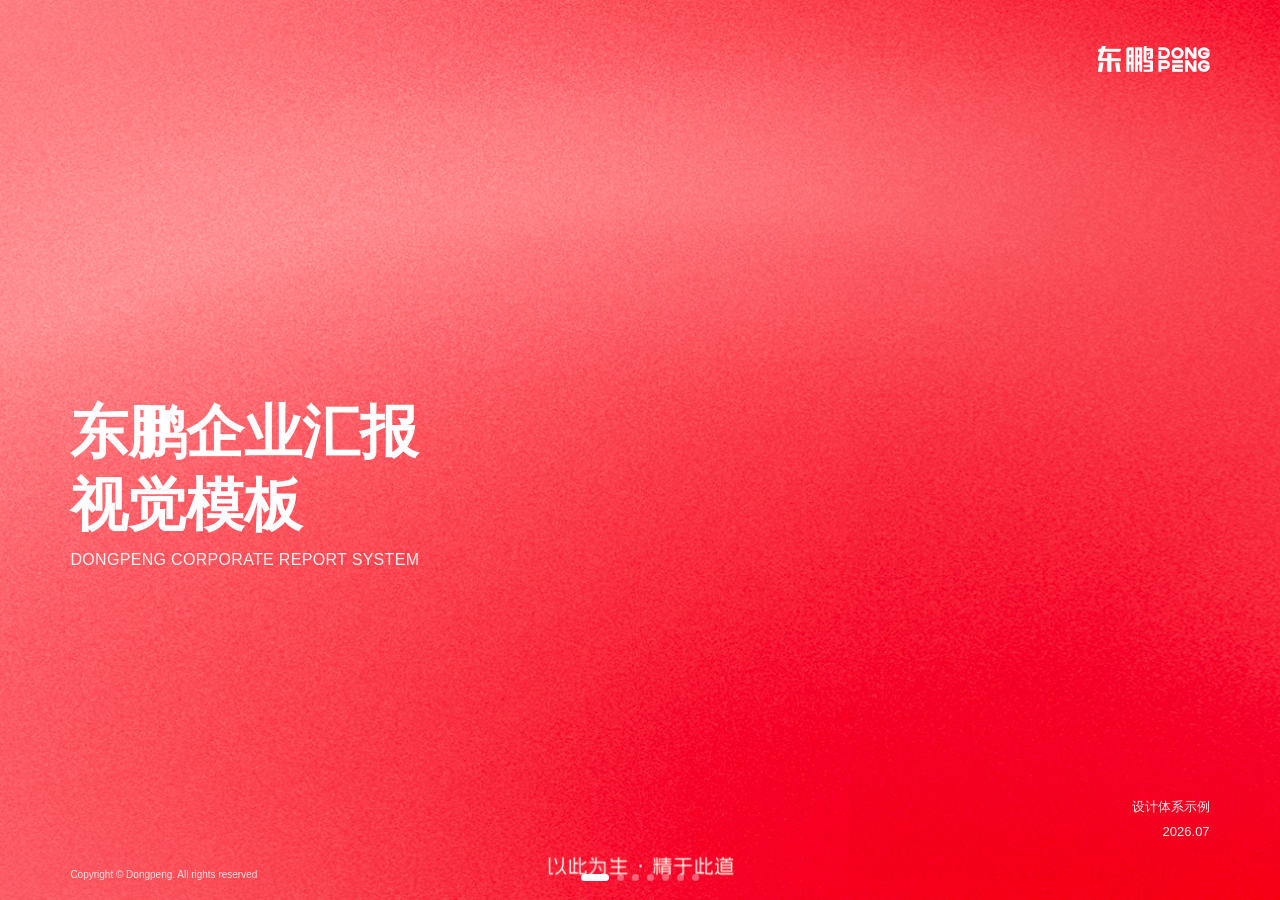
<file: ppt/index.html>
<!DOCTYPE html>
<html lang="zh-CN">
<head>
<meta charset="UTF-8">
<meta name="viewport" content="width=device-width, initial-scale=1.0">
<title>东鹏企业汇报视觉模板 · DONGPENG Deck</title>
<style>
  :root{
    --dp-red:#e60012;
    --dp-red-deep:#c9000f;
    --dp-red-soft:#ff4b55;
    --dp-ink:#202124;
    --dp-text:#333333;
    --dp-muted:#737373;
    --dp-line:#f0c9cc;
    --dp-paper:#ffffff;
    --dp-wash:#fff7f7;
    --dp-font:"Microsoft YaHei UI","Microsoft YaHei","微软雅黑","PingFang SC","Hiragino Sans GB","Noto Sans SC",Arial,sans-serif;
    --dp-mono:"DIN Alternate","Arial Narrow",Arial,sans-serif;
  }
  *{box-sizing:border-box;margin:0;padding:0}
  html,body{width:100%;height:100%;overflow:hidden;background:#f3f3f3;color:var(--dp-ink);font-family:var(--dp-font);-webkit-font-smoothing:antialiased}
  #deck{position:fixed;inset:0;width:10000vw;height:100vh;display:flex;transition:transform .76s cubic-bezier(.77,0,.175,1);z-index:10}
  .slide{width:100vw;height:100vh;flex:0 0 100vw;position:relative;overflow:hidden;background:var(--dp-paper);padding:5.1vh 5.5vw 6.2vh;display:flex;flex-direction:column}
  .slide::after{content:"";position:absolute;left:0;right:0;bottom:0;height:13vh;background:linear-gradient(0deg,rgba(230,0,18,.18),rgba(230,0,18,0));pointer-events:none}
  .slide.dp-red{color:#fff;background:var(--dp-red) url("images/dp-ppt-bg1.png") center/cover no-repeat}
  .slide.dp-red::after{display:none}
  .slide.dp-light{background:radial-gradient(circle at 82% 96%,rgba(230,0,18,.16),transparent 34%),radial-gradient(circle at 5% 12%,rgba(230,0,18,.10),transparent 22%),#fff}
  .slide.dp-blank{background:#fff}
  .slide.dp-blank::after{display:none}

  .dp-chrome{position:relative;z-index:2;display:flex;align-items:flex-start;justify-content:space-between;min-height:34px;margin-bottom:4.6vh;font-size:11px;line-height:1.3;color:var(--dp-red);font-weight:700}
  .dp-red .dp-chrome{color:#fff}
  .dp-chrome .left{letter-spacing:.02em}
  .dp-chrome .right{display:flex;align-items:center;gap:12px;text-transform:uppercase;letter-spacing:.02em}
  .dp-logo{width:112px;height:auto;display:block}
  .dp-mark-text{font-size:15px;font-weight:800;letter-spacing:.01em;color:var(--dp-red)}
  .dp-foot{position:absolute;z-index:3;left:0;right:0;bottom:2.2vh;text-align:center;font-size:12px;letter-spacing:.08em;color:var(--dp-red)}
  .dp-red .dp-foot{color:#fff}
  .dp-copyright{position:absolute;left:5.5vw;bottom:2.2vh;font-size:10px;color:rgba(255,255,255,.82)}
  .dp-date{position:absolute;right:5.5vw;bottom:2.2vh;font-size:11px;color:var(--dp-muted)}
  .dp-red .dp-date{color:rgba(255,255,255,.82)}

  .dp-kicker{font-size:16px;color:var(--dp-red);font-weight:700;margin-bottom:14px}
  .dp-red .dp-kicker{color:#fff}
  .dp-title{font-size:44px;line-height:1.2;font-weight:700;color:var(--dp-ink);letter-spacing:0}
  .dp-red .dp-title{color:#fff}
  .dp-title-lg{font-size:56px;line-height:1.15;font-weight:700}
  .dp-title-xl{font-size:min(7.4vw,82px);line-height:1.1;font-weight:700}
  .dp-subtitle{font-size:20px;line-height:1.55;color:var(--dp-muted);font-weight:400}
  .dp-red .dp-subtitle{color:rgba(255,255,255,.92)}
  .dp-lead{font-size:21px;line-height:1.8;color:#555;max-width:820px}
  .dp-red .dp-lead{color:rgba(255,255,255,.9)}
  .dp-rule{width:70px;height:2px;background:var(--dp-red);margin:18px 0 24px}
  .dp-red .dp-rule{background:#fff}
  .dp-vrule{width:1px;background:var(--dp-line)}

  .dp-cover-main{position:relative;z-index:2;display:grid;grid-template-columns:1fr auto;align-items:center;gap:4vw;flex:1}
  .dp-cover-title{font-size:min(5.5vw,58px);line-height:1.25;font-weight:700;color:#fff}
  .dp-cover-en{margin-top:10px;font-size:16px;letter-spacing:.02em;color:rgba(255,255,255,.9);text-transform:uppercase}
  .dp-cover-meta{align-self:end;text-align:right;font-size:13px;line-height:1.9;color:rgba(255,255,255,.9)}

  .dp-section-center{position:relative;z-index:2;flex:1;display:grid;place-items:center;text-align:center}
  .dp-section-no{font-size:34px;font-weight:700;color:#fff;margin-bottom:14px}
  .dp-section-line{width:146px;height:1px;background:rgba(255,255,255,.82);margin:16px auto}

  .dp-content{position:relative;z-index:2;flex:1;display:grid;gap:28px}
  .dp-two{grid-template-columns:1.05fr .95fr;align-items:center}
  .dp-two-wide{grid-template-columns:1.2fr .8fr;align-items:start}
  .dp-three{grid-template-columns:repeat(3,1fr)}
  .dp-four{grid-template-columns:repeat(4,1fr)}
  .dp-card{background:rgba(255,255,255,.88);border-left:2px solid var(--dp-red);padding:26px 28px;min-height:150px}
  .dp-card h3{font-size:22px;line-height:1.35;color:var(--dp-red);margin-bottom:12px}
  .dp-card p{font-size:15px;line-height:1.75;color:#5f6368}
  .dp-card.soft{background:linear-gradient(180deg,#fff,rgba(255,247,247,.92))}
  .dp-num{font-family:var(--dp-mono);font-size:70px;line-height:1;color:var(--dp-red);font-weight:700}
  .dp-unit{font-size:24px;color:var(--dp-red);font-weight:700;margin-left:4px}
  .dp-stat-label{font-size:15px;color:#555;margin-top:10px;line-height:1.5}
  .dp-stat-grid{display:grid;grid-template-columns:repeat(3,1fr);gap:28px;align-items:end}
  .dp-stat{border-left:2px solid var(--dp-red);padding:0 0 0 24px}

  .dp-circle-row{display:flex;align-items:center;justify-content:center;gap:34px;flex-wrap:nowrap}
  .dp-circle{width:180px;height:180px;border-radius:50%;display:grid;place-items:center;text-align:center;padding:24px;border:1.5px solid rgba(230,0,18,.48);color:var(--dp-red);background:rgba(255,255,255,.72)}
  .dp-circle.strong{background:radial-gradient(circle at 32% 20%,#ff858c,var(--dp-red) 68%);color:#fff;border:0}
  .dp-circle h3{font-size:22px;line-height:1.3}
  .dp-circle p{font-size:13px;line-height:1.5;margin-top:8px;color:inherit;opacity:.86}
  .dp-plus{font-size:34px;color:var(--dp-red);font-weight:300}

  .dp-image-frame{width:100%;height:100%;min-height:360px;overflow:hidden;background:#f5f5f5}
  .dp-image-frame img{width:100%;height:100%;object-fit:cover;display:block}
  .dp-product-grid{display:grid;grid-template-columns:repeat(5,1fr);gap:22px;align-items:end}
  .dp-product img{width:100%;aspect-ratio:3/4;object-fit:cover;background:#eee;display:block}
  .dp-product h4{font-size:15px;margin-top:14px;color:#555}
  .dp-product p{font-size:12px;line-height:1.5;color:#888;margin-top:4px}

  .dp-bars{display:grid;gap:18px}
  .dp-bar{display:grid;grid-template-columns:72px 1fr 44px;gap:14px;align-items:center;font-size:14px;color:#555}
  .dp-bar-track{height:14px;background:#f0f0f0;overflow:hidden}
  .dp-bar-fill{height:100%;background:linear-gradient(90deg,rgba(230,0,18,.24),var(--dp-red));width:var(--v)}
  .dp-column-chart{height:380px;display:flex;align-items:end;gap:34px;padding:24px 18px 0}
  .dp-column{flex:1;display:flex;flex-direction:column;align-items:center;gap:12px}
  .dp-column-fill{width:100%;background:linear-gradient(180deg,#fff,rgba(230,0,18,.88));height:var(--h);min-height:44px}
  .dp-column strong{color:var(--dp-red);font-size:24px}
  .dp-column span{font-size:13px;color:#666}

  .dp-table{width:100%;border-collapse:collapse;font-size:14px;background:#fff}
  .dp-table th{background:linear-gradient(180deg,#ff7278,var(--dp-red));color:#fff;font-weight:700;padding:12px;border:1px solid #f5a3a8}
  .dp-table td{padding:11px;border:1px solid #f6d4d6;color:#555;text-align:center}
  .dp-table tr:nth-child(even) td{background:#fff8f8}

  .dp-quote{max-width:760px;text-align:center;margin:auto}
  .dp-quote .main{font-size:34px;line-height:1.55;color:var(--dp-red);font-weight:700}
  .dp-quote .sub{font-size:16px;color:#666;margin-top:18px}
  .dp-red .dp-quote .main,.dp-red .dp-quote .sub{color:#fff}

  #nav{position:fixed;left:50%;bottom:2.1vh;transform:translateX(-50%);z-index:30;display:flex;gap:8px}
  #nav .dot{width:7px;height:7px;border:0;border-radius:50%;background:rgba(230,0,18,.28);cursor:pointer;transition:all .25s ease}
  #nav .dot.active{width:28px;border-radius:999px;background:var(--dp-red)}
  body.dp-red-bg #nav .dot{background:rgba(255,255,255,.36)}
  body.dp-red-bg #nav .dot.active{background:#fff}
  #index{position:fixed;inset:0;background:rgba(255,255,255,.94);z-index:80;display:none;padding:5vh 5vw;overflow:auto}
  #index.open{display:block}
  #index h2{color:var(--dp-red);font-size:24px;margin-bottom:24px}
  #index .grid{display:grid;grid-template-columns:repeat(auto-fill,minmax(220px,1fr));gap:14px}
  #index button{text-align:left;border:1px solid #f0c9cc;background:#fff;padding:16px;color:#333;font:inherit;cursor:pointer}

  @media(max-width:820px){
    .slide{padding:4.2vh 6vw 7vh}
    .dp-two,.dp-two-wide,.dp-three,.dp-four{grid-template-columns:1fr}
    .dp-cover-main{grid-template-columns:1fr}
    .dp-stat-grid{grid-template-columns:1fr}
    .dp-product-grid{grid-template-columns:repeat(2,1fr)}
    .dp-title-lg{font-size:40px}
    .dp-circle-row{gap:16px;flex-wrap:wrap}
    .dp-circle{width:142px;height:142px}
  }
</style>
</head>
<body>
<main id="deck">
<section class="slide dp-red" data-layout="DP01" data-title="汇报封面">
  <div class="dp-chrome"><div class="left"></div><div class="right"><img class="dp-logo" src="images/dongpeng-logo.png" alt="DONGPENG"></div></div>
  <div class="dp-cover-main">
    <div><h1 class="dp-cover-title">东鹏企业汇报<br>视觉模板</h1><div class="dp-cover-en">DONGPENG CORPORATE REPORT SYSTEM</div></div>
    <div class="dp-cover-meta">设计体系示例<br>2026.07</div>
  </div>
  <div class="dp-copyright">Copyright © Dongpeng. All rights reserved</div>
</section>
<section class="slide dp-light" data-layout="DP02" data-title="目录">
  <div class="dp-chrome"><div class="left">目录<br><span style="font-weight:400">CONTENTS</span></div><div class="right"><span class="dp-mark-text">DONGPENG</span></div></div>
  <div class="dp-content dp-three" style="align-items:center">
    <div class="dp-card soft"><h3>01</h3><p>品牌基础</p></div><div class="dp-card soft"><h3>02</h3><p>经营概览</p></div><div class="dp-card soft"><h3>03</h3><p>核心策略</p></div>
    <div class="dp-card soft"><h3>04</h3><p>产品矩阵</p></div><div class="dp-card soft"><h3>05</h3><p>行动计划</p></div><div class="dp-card soft"><h3>06</h3><p>总结展望</p></div>
  </div><div class="dp-foot">以此为主 · 精于此道</div>
</section>
<section class="slide dp-red" data-layout="DP03" data-title="章节页">
  <div class="dp-section-center"><div><div class="dp-section-no">01</div><h2 class="dp-title-xl">经营概览</h2><div class="dp-section-line"></div><p class="dp-subtitle">用清晰的数据，看见确定的增长</p></div></div>
  <div class="dp-foot">以此为主 · 精于此道</div>
</section>
<section class="slide dp-light" data-layout="DP07" data-title="数据大字报">
  <div class="dp-chrome"><div class="left">数据 / KPI</div><div class="right"><span class="dp-mark-text">DONGPENG</span></div></div>
  <h2 class="dp-title">核心经营指标稳步增长</h2><div class="dp-rule"></div>
  <div class="dp-stat-grid" style="flex:1">
    <div class="dp-stat"><div><span class="dp-num">68</span><span class="dp-unit">%</span></div><div class="dp-stat-label">年度业绩完成率</div></div>
    <div class="dp-stat"><div><span class="dp-num">2,386</span><span class="dp-unit">万</span></div><div class="dp-stat-label">年度采购总额</div></div>
    <div class="dp-stat"><div><span class="dp-num">128</span><span class="dp-unit">+</span></div><div class="dp-stat-label">重点项目落地</div></div>
  </div><div class="dp-foot">以此为主 · 精于此道</div>
</section>
<section class="slide dp-light" data-layout="DP06" data-title="核心策略">
  <div class="dp-chrome"><div class="left">策略 / STRATEGY</div><div class="right"><span class="dp-mark-text">DONGPENG</span></div></div>
  <div><h2 class="dp-title">三条路径，共同驱动增长</h2><div class="dp-rule"></div></div>
  <div class="dp-content dp-three" style="align-items:start">
    <div class="dp-card"><h3>01 渠道提效</h3><p>围绕核心业务场景简化流程，让组织协同更高效。</p></div>
    <div class="dp-card"><h3>02 产品焕新</h3><p>以用户需求为中心，持续构建更有竞争力的产品组合。</p></div>
    <div class="dp-card"><h3>03 数字驱动</h3><p>用统一数据口径支撑判断，让经营动作有据可循。</p></div>
  </div><div class="dp-foot">以此为主 · 精于此道</div>
</section>
<section class="slide dp-light" data-layout="DP10" data-title="趋势图表">
  <div class="dp-chrome"><div class="left">数据图表 / CHART</div><div class="right"><span class="dp-mark-text">DONGPENG</span></div></div>
  <div class="dp-content dp-two-wide">
    <div><h2 class="dp-title">季度目标<br>逐步兑现</h2><div class="dp-rule"></div><p class="dp-lead">红白渐变表达趋势，重点突出结论，不使用多色 dashboard。</p></div>
    <div class="dp-column-chart">
      <div class="dp-column"><strong>42%</strong><div class="dp-column-fill" style="--h:42%"></div><span>Q1</span></div><div class="dp-column"><strong>58%</strong><div class="dp-column-fill" style="--h:58%"></div><span>Q2</span></div>
      <div class="dp-column"><strong>76%</strong><div class="dp-column-fill" style="--h:76%"></div><span>Q3</span></div><div class="dp-column"><strong>92%</strong><div class="dp-column-fill" style="--h:92%"></div><span>Q4</span></div>
    </div>
  </div><div class="dp-foot">以此为主 · 精于此道</div>
</section>
<section class="slide dp-red" data-layout="DP12" data-title="收尾">
  <div class="dp-chrome"><div class="left"></div><div class="right"><img class="dp-logo" src="images/dongpeng-logo.png" alt="DONGPENG"></div></div>
  <div class="dp-section-center"><div><h2 class="dp-title-xl">谢谢观看</h2><div class="dp-section-line"></div><p class="dp-subtitle">以此为主 · 精于此道</p></div></div>
</section>
</main>
<div id="nav" aria-label="slide navigation"></div>
<div id="index" aria-hidden="true"><h2>目录 / Slides</h2><div class="grid"></div></div>

<script>
const deck=document.getElementById('deck');
const slides=[...deck.querySelectorAll('.slide')];
const nav=document.getElementById('nav');
const index=document.getElementById('index');
let idx=0;
slides.forEach((slide,i)=>{
  const b=document.createElement('button');
  b.className='dot';
  b.type='button';
  b.setAttribute('aria-label',`Go to slide ${i+1}`);
  b.addEventListener('click',()=>go(i));
  nav.appendChild(b);
});
function setChrome(){
  document.body.classList.toggle('dp-red-bg',slides[idx]?.classList.contains('dp-red'));
}
function go(n){
  idx=Math.max(0,Math.min(slides.length-1,n));
  deck.style.transform=`translateX(-${idx*100}vw)`;
  nav.querySelectorAll('.dot').forEach((d,i)=>d.classList.toggle('active',i===idx));
  setChrome();
}
function toggleIndex(){
  if(!index.querySelector('button')){
    const grid=index.querySelector('.grid');
    slides.forEach((slide,i)=>{
      const title=slide.dataset.title || slide.querySelector('.dp-title,.dp-title-lg,.dp-cover-title,.dp-quote .main')?.textContent?.trim() || `Slide ${i+1}`;
      const b=document.createElement('button');
      b.textContent=`${String(i+1).padStart(2,'0')} · ${title}`;
      b.addEventListener('click',()=>{index.classList.remove('open');go(i)});
      grid.appendChild(b);
    });
  }
  index.classList.toggle('open');
}
window.addEventListener('keydown',e=>{
  if(e.key==='ArrowRight'||e.key==='PageDown'||e.key===' '){e.preventDefault();go(idx+1)}
  if(e.key==='ArrowLeft'||e.key==='PageUp'){e.preventDefault();go(idx-1)}
  if(e.key==='Escape'){toggleIndex()}
});
let wheelLock=0;
window.addEventListener('wheel',e=>{
  const now=Date.now();
  if(now-wheelLock<620) return;
  if(Math.abs(e.deltaX)+Math.abs(e.deltaY)<24) return;
  wheelLock=now;
  go(idx+(e.deltaY+e.deltaX>0?1:-1));
},{passive:true});
let sx=0;
window.addEventListener('touchstart',e=>{sx=e.touches[0].clientX},{passive:true});
window.addEventListener('touchend',e=>{
  const dx=e.changedTouches[0].clientX-sx;
  if(Math.abs(dx)>48) go(idx+(dx<0?1:-1));
},{passive:true});
go(0);
</script>
</body>
</html>
</file>
